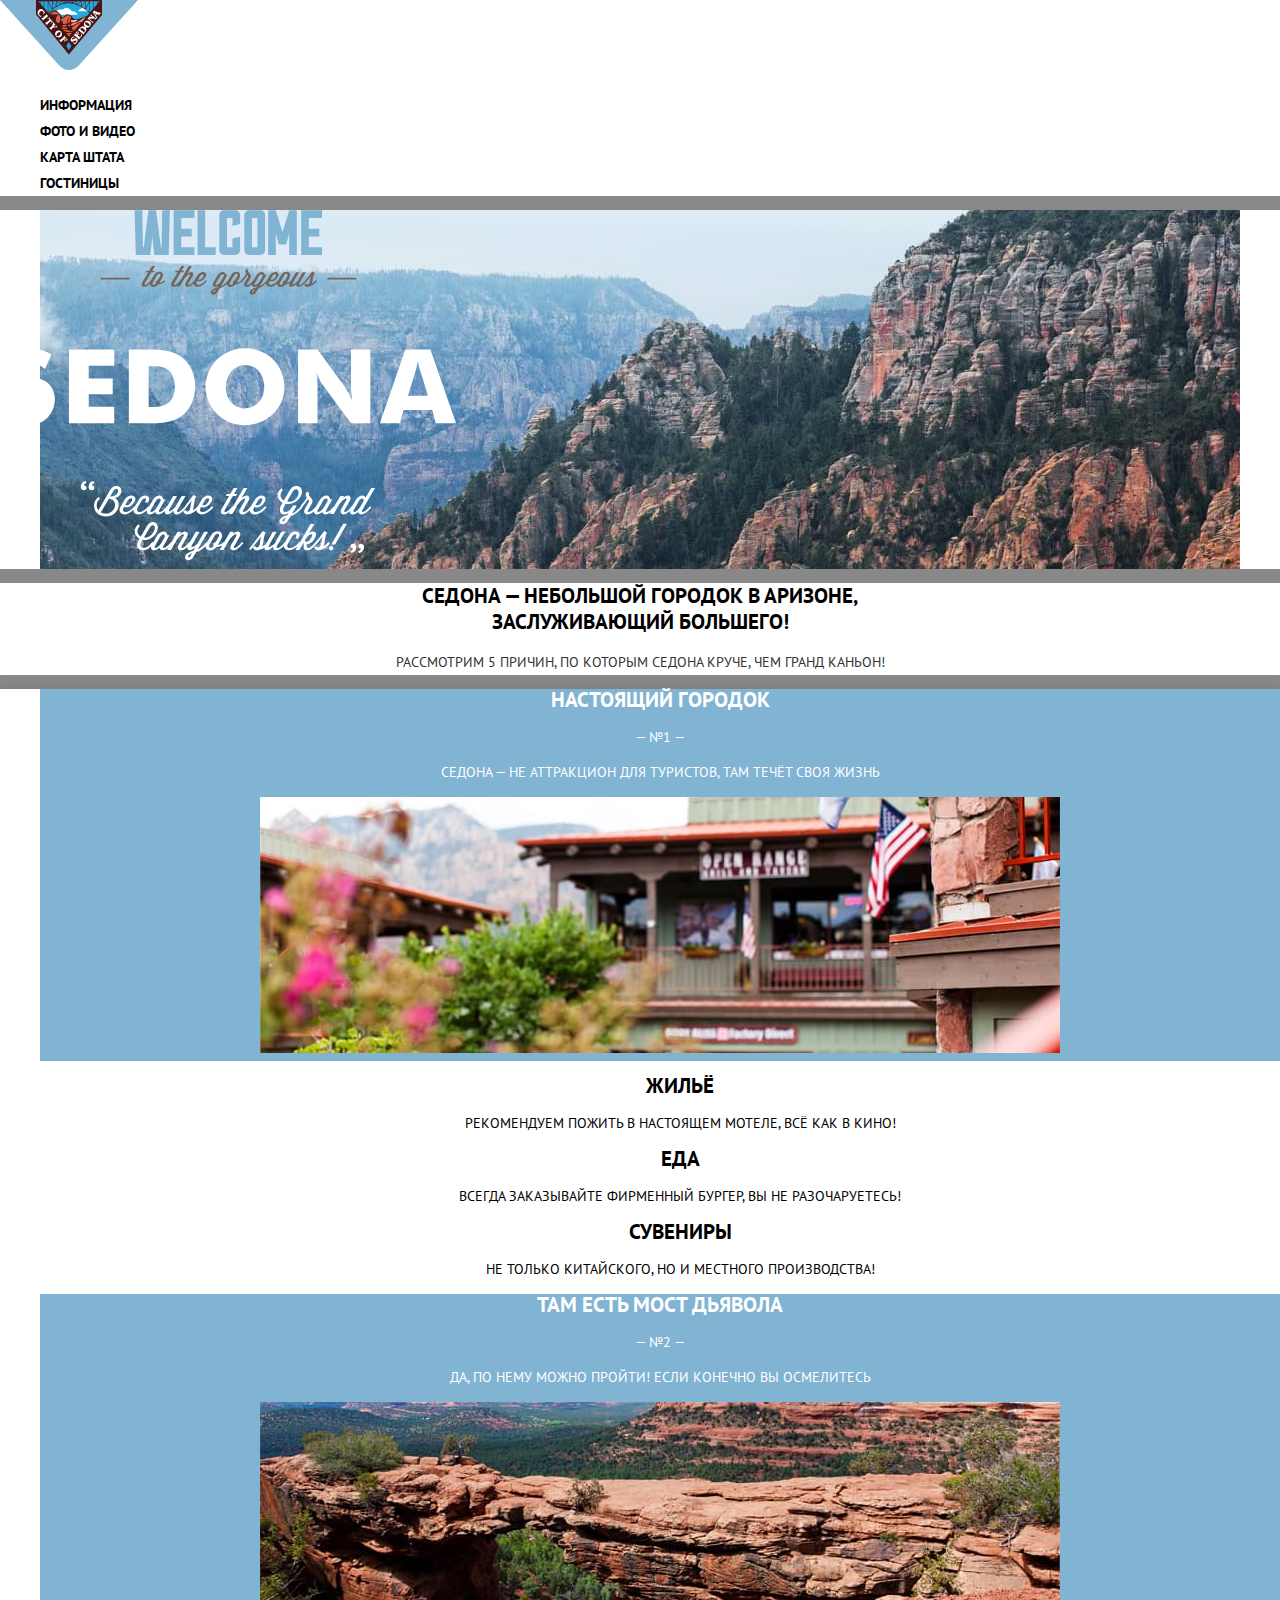
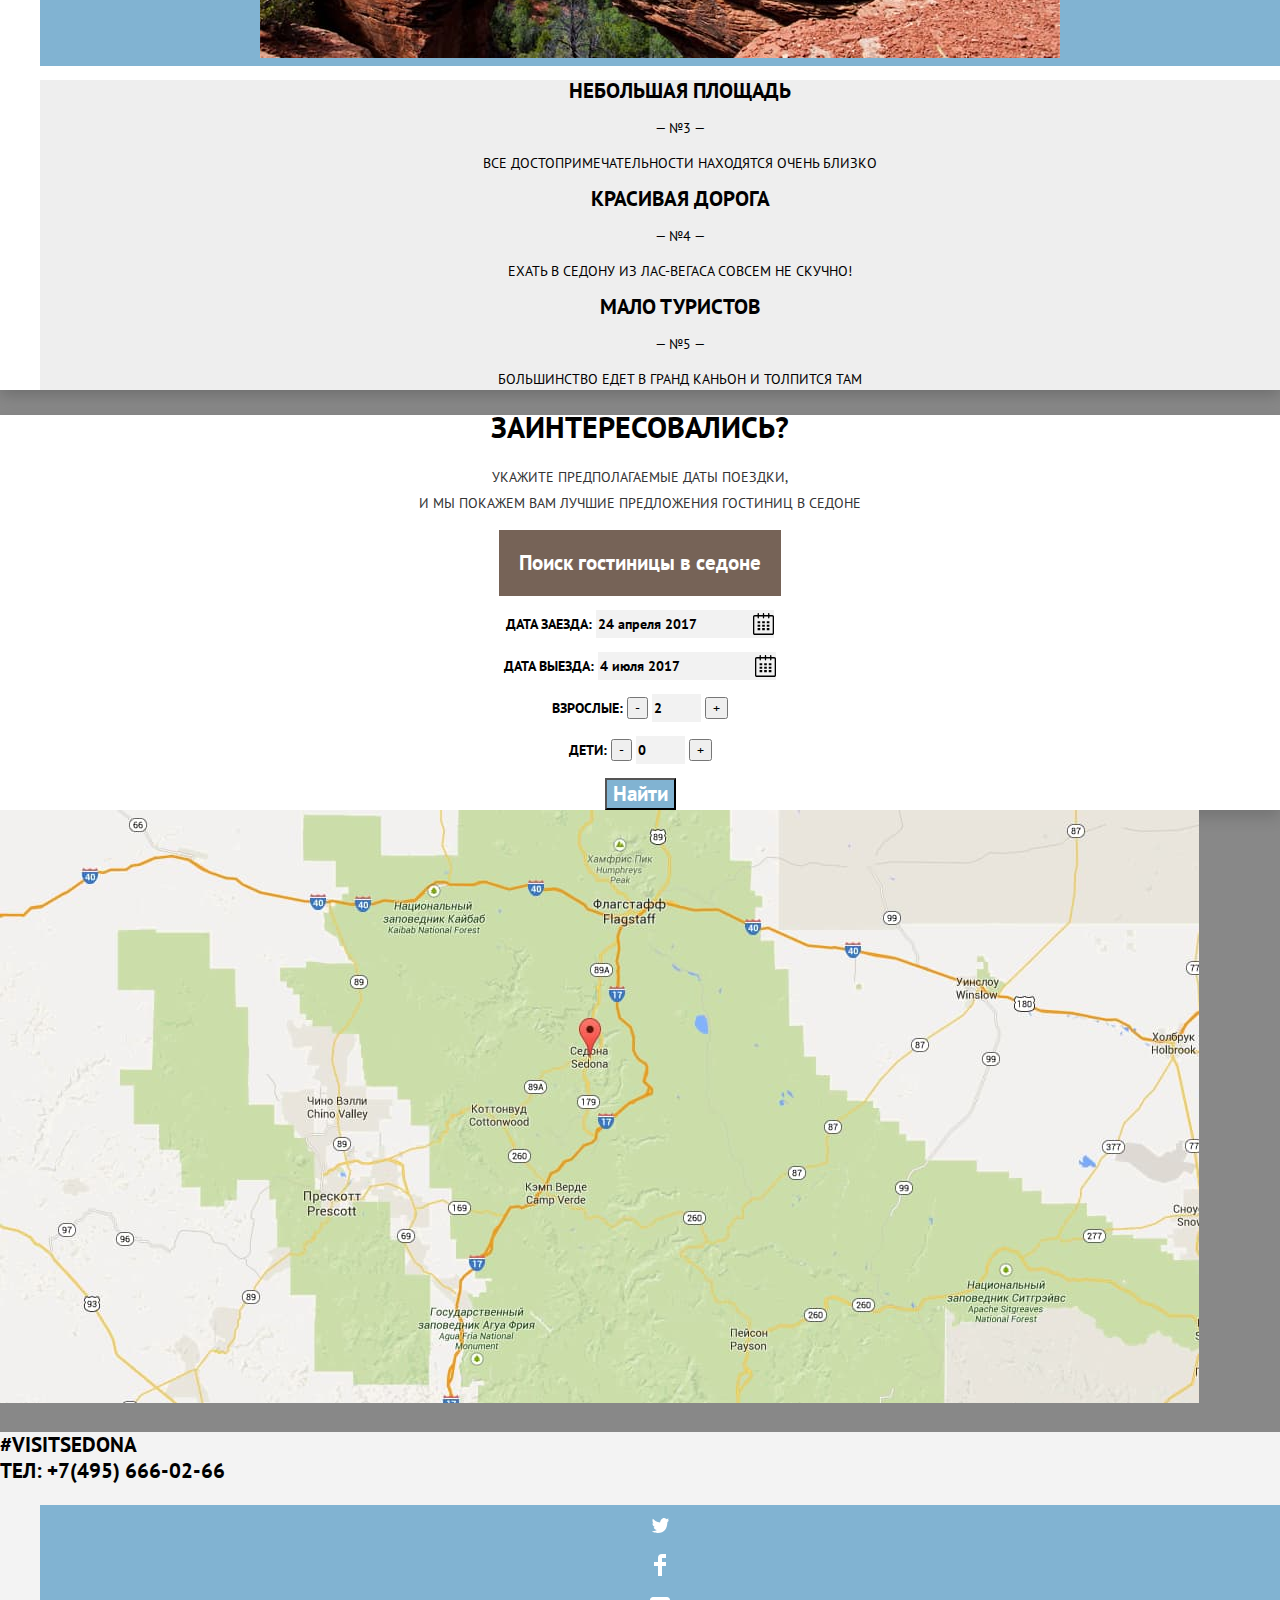
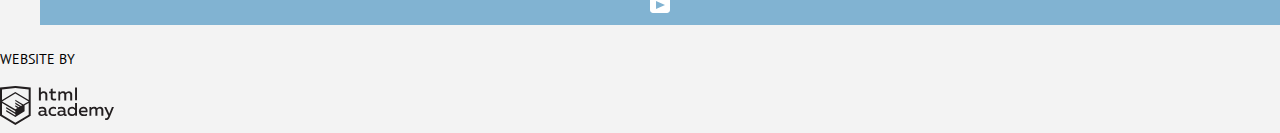
<file: index.html>
<!DOCTYPE html>
<html lang="ru">
  <head>
    <meta charset="utf-8">
    <title>HTML Academy: Седона</title>
    <link href="https://fonts.googleapis.com/css2?family=PT+Sans:wght@400;700&display=swap" rel="stylesheet">
    <link href="css/normalize.css" rel="stylesheet">
    <link href="css/style.css" rel="stylesheet">
  </head>
  <body>

    <header class="index-header">
      <nav class="index-navigation">
        <a href="index.html" class="index-logo">
          <img src="img/logo-sedona.svg" width="138" height="70" alt="Логотип сайта Седона">
        </a> 
          <ul class="navigation-list">
            <li><a href="#">Информация</a></li>
            <li><a href="#">Фото и видео</a></li>
            <li><a href="#">Карта штата</a></li>
            <li><a href="catalog.html">Гостиницы</a></li>
          </ul>
      </nav>
    </header>

    <main>

      <div class="welcome-sedona">
        <img src="img/welcome-sedona-index.svg" width="457" height="351" alt="Приветсвие сайта Седона">
      </div>
      

      <section class="welcome-index">
        <p><div class="sedona-arizona">Седона — небольшой городок в Аризоне,<br>
             заслуживающий большего!</div>
        </p>
        <p><div class="five-reasons">Рассмотрим 5 причин, по которым Седона круче, чем гранд каньон!</div></p>
      </section>

      <section class="reasons-list">
          
         <ul class="reasons">
          <li class="reason-one">
             <p><b>Настоящий городок</b></p>
             <p>— №1 —</p>
             <p>Седона — не аттракцион для туристов, там течёт своя жизнь</p>
             <img class="foto-sedona-index" src="img/first-area-foto.jpg" width="800" height="256" alt="Фотография местности">
          </li>
          <li class="advantages">
  
            <ul class="advantages-list">
               <li class="housing">
                  <p><b>Жильё</b></p>
                  <p>Рекомендуем пожить в настоящем мотеле, всё как в кино!</p>
               </li>
  
               <li class="food">
                  <p><b>Еда</b></p>
                  <p>Всегда заказывайте фирменный бургер, вы не разочаруетесь!</p>
               </li>
  
               <li class="souvenirs">
                  <p><b>Сувениры</b></p>
                  <p>Не только китайского, но и местного производства!</p>
               </li>
            </ul>
          </li>
  
          <li class="reason-two">
              <p><b>Там есть
               Мост дьявола</b></p>
              <p>— №2 —</p>
              <p>Да, по нему можно пройти! Если конечно вы осмелитесь</p>
            <img class="foto-canyon-index" src="img/second-area-foto.jpg" width="800" height="256" alt="Фотография местности">
          </li>

           <li class="advantages-reasons-second">
             
            <ul class="advantages-second-list">
             <li class="reason-three">
               <p><b>Небольшая площадь</b></p>
               <p>— №3 —</p>
               <p>Все достопримечательности
               находятся очень близко</p>
             </li>

             <li class="reason-four"> 
               <p><b>Красивая дорога</b></p>
               <p>— №4 —</p>
               <p>Ехать в Седону из Лас-Вегаса совсем не скучно!</p>
             </li>

             <li class="reason-five">
               <p><b>Мало туристов</b></p>
               <p>— №5 —</p>
               <p>большинство едет в гранд каньон и толпится там</p>
             </li>
            </ul>
          </li> 
          </ul>
      </section>

      <section class="hotel-search">
        <h2>Заинтересовались?</h2>
        <div class="enter-date"><p>Укажите предполагаемые даты поездки,<br>
         и мы покажем вам лучшие предложения гостиниц в седоне</p></div>

         <button type="button" class="search-button">Поиск гостиницы в седоне</button>
         
         <form class="hotel-found" method="post" action="https://echo.htmlacademy.ru">
          <p>
           <label for="arrival_date_id">Дата заезда:</label>
           <input type="text" name="arrival_date" id="arrival_date_id" value="24 апреля 2017">
          </p>
          <p>
            <label for="departure_date_id">Дата выезда:</label>
            <input type="text" name="departure_date" id="departure_date_id" value="4 июля 2017">
           </p>
           <p>
             <label for="adults_amount_id">Взрослые:</label>
             <button type="button">-</button>
             <input type="number" name="adults" id="adults_amount_id" min="1" max="50" step="1" value="2">
             <button type="button">+</button>
           </p>
           <p>
             <label for="children_amount_id">Дети:</label>
             <button type="button">-</button>
            <input type="number" name="children" id="children_amount_id"  min="1" max="50" step="1" value="0">
            <button type="button">+</button>
          </p>
          <button type="submit">Найти</button>
      </form>
         

      </section>


      <div class="sedona-map">
        <img class="arizona-map" src="img/arizona-map-index.jpg" width="1199" height="594" alt="Карта штата Аризона">
      </div>


    </main>

    <footer class="index-footer">
      <p>#visitSEDONA<br>
        <a href="#">Тел: +7(495) 666-02-66</a>
        </p>

        <div class="social-networks">
          <ul>
            <li class="twitter"><a href="#"></a></li>
            <li  class="facebook"><a href="#"></a></li>
            <li class="youtube"><a href="#"></a></li>
          </ul>
        </div>

        <div class="copyright">
        <p>Website by</p>
        <a href="#"><img src="img/logo-htmlacademy.svg" width="114" height="40" alt="Логотип HTML Academy"></a>
        </div>
      </footer>

  </body>
</html>
</file>
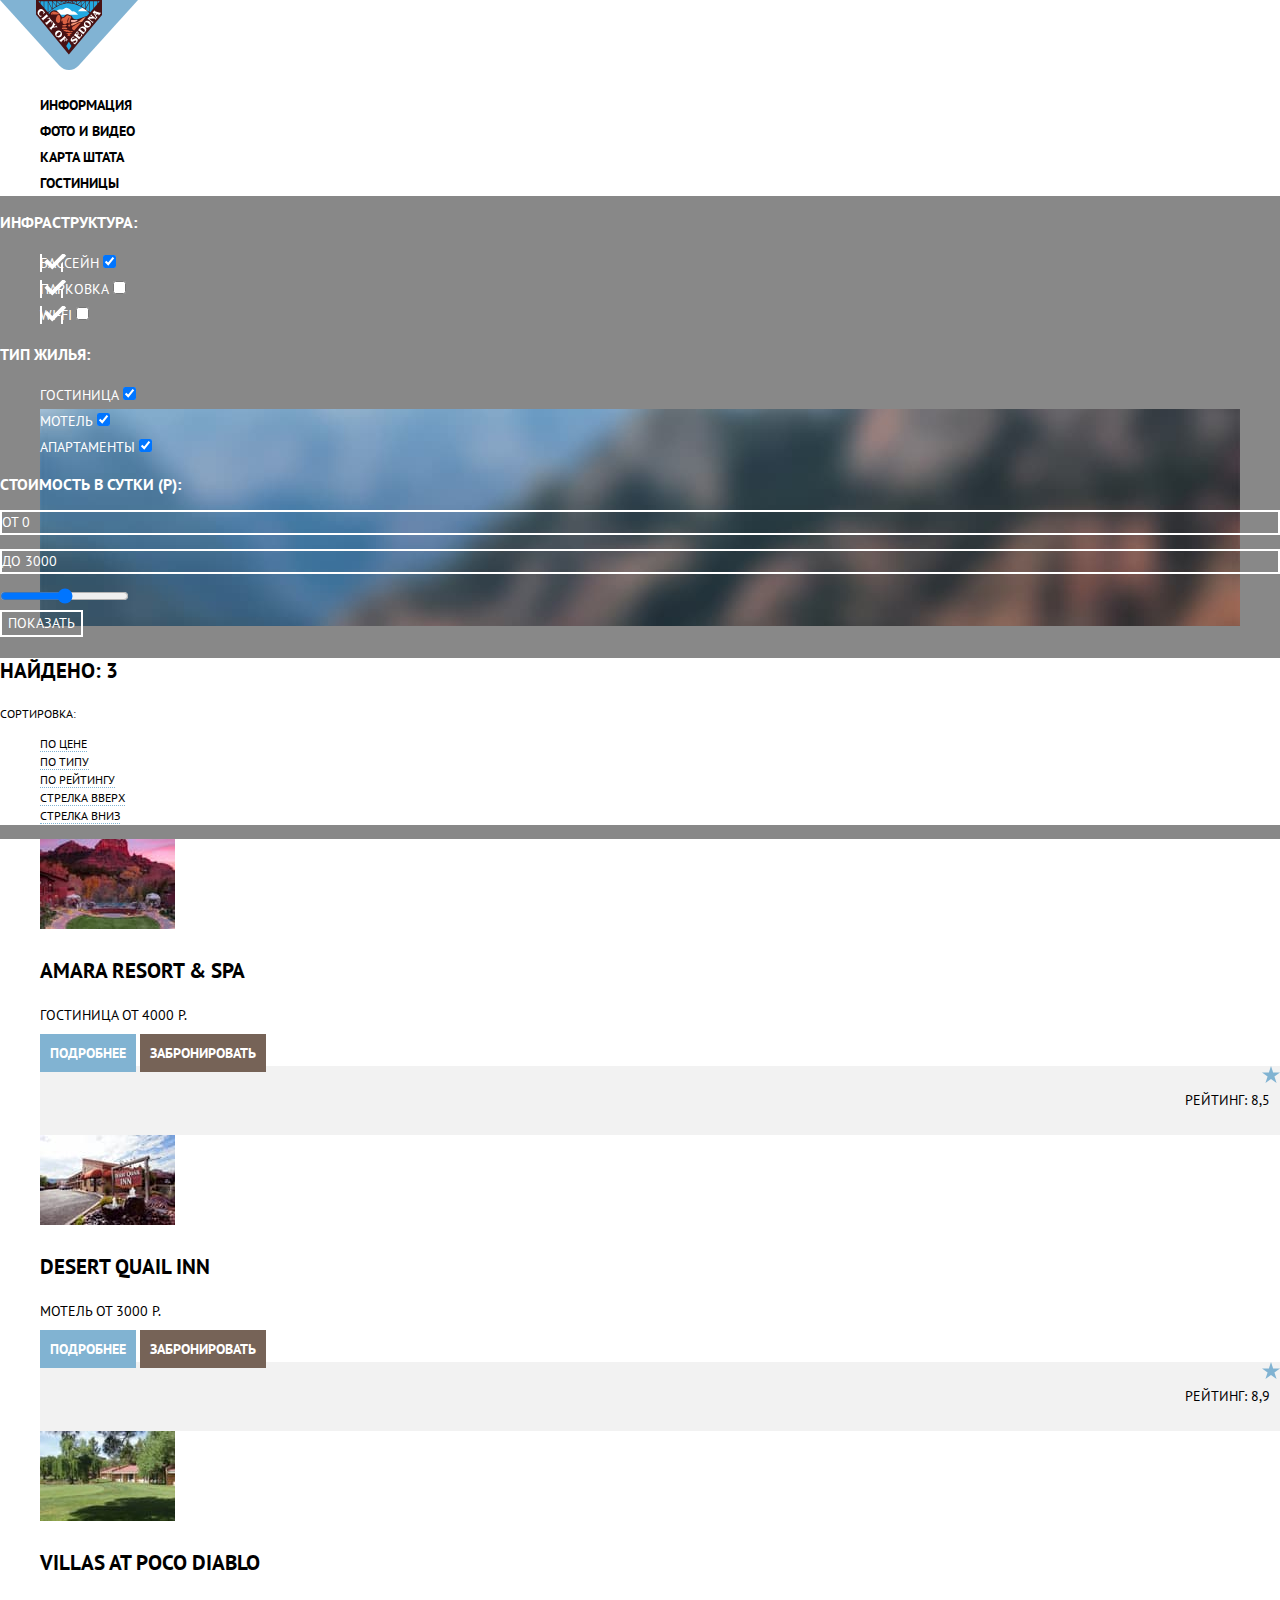
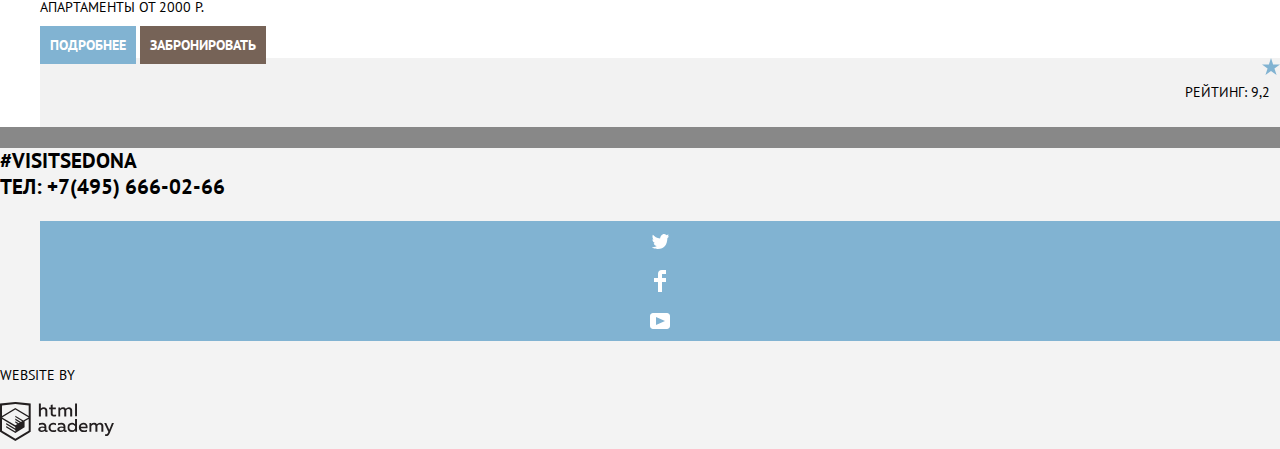
<file: catalog.html>
<!DOCTYPE html>
<html lang="ru">
  <head>
    <meta charset="utf-8">
    <title>HTML Academy: Седона</title>
    <link href="https://fonts.googleapis.com/css2?family=PT+Sans:wght@400;700&display=swap" rel="stylesheet">
    <link href="css/normalize.css" rel="stylesheet">
    <link href="css/style.css" rel="stylesheet">
  </head>
  <body>

    <header class="index-header">
      <nav class="index-navigation">
        <a href="index.html" class="index-logo">
          <img src="img/logo-sedona.svg" width="138" height="70" alt="Логотип сайта Седона">
        </a>
        <ul class="navigation-list">
          <li><a href="#">Информация</a></li>
          <li><a href="#">Фото и видео</a></li>
          <li><a href="#">Карта штата</a></li>
          <li><a href="#">Гостиницы</a></li>
        </ul>
      </nav>
    </header>

    <main>

      
      <section class="filter-hotels">
        <form>
          <span>Инфраструктура:</span>
          <ul class="search-options">
           <li>
            <label for="pool_id">Бассейн</label>
            <input type="checkbox" name="pool" id="pool_id" checked>
           </li>
           <li>
            <label for="parking_id">Парковка</label>
            <input type="checkbox" name="parking" id="parking_id">
           </li>
           <li>
            <label for="wi-fi_id">WI-FI</label>
            <input type="checkbox" name="wi-fi" id="wi-fi_id">
           </li>
          </ul>
            <span>Тип жилья:</span>
            <ul class="search-options2">
            <li>
             <label for="hotel_id">Гостиница</label>
             <input type="checkbox" name="hotel" id="hotel_id" checked>
            </li>
            <li>
             <label for="motel_id">Мотель</label>
             <input type="checkbox" name="motel" id="motel_id" checked>
            </li>
            <li>
             <label for="apartments_id">Апартаменты</label>
             <input type="checkbox" name="apartments" id="apartments_id" checked>
            </li>
          </ul>
          <div class="cost-day">
             <span>Стоимость в сутки (Р):</span>
             <p>от 0</p><p>До 3000</p>
             <label>
             <input type="range" name="Cost_per_day" min="1" max="3000" step="1">
             </label>
          </div>

          <button type="submit">Показать</button>

          <div class="searching-results">
            <p>Найдено: 3</p>
            <span>Сортировка:</span>
            <ul class="sorting-hotels">
              <li><a href="#">По цене</a></li>
              <li><a href="#">По типу</a></li>
              <li><a href="#">По рейтингу</a></li>
              <li><a href="#">Стрелка вверх</a></li>
              <li><a href="#">Стрелка вниз</a></li>
            </ul>
          </div>
        </form>
      </section>


        <section class="hotels-found">
            <ul class="hotels-found-list">
              <li>
                <img src="img/hotel-sedona.jpg" width="135" height="90" alt="Фото Гостиницы">
                <h3>Amara Resort & Spa</h3>
                <p>Гостиница От 4000 Р.</p>
                <a href="#" class="details"><b>Подробнее</b></a>
                <a href="#" class="reservation"><b>Забронировать</b></a>
                <div class="rating"><p>Рейтинг: 8,5</p></div>
              </li>
              <li>
                <img src="img/motel-sedona.jpg" width="135" height="90" alt="Фото Мотеля">
                <h3>Desert Quail Inn</h3>
                <p>Мотель От 3000 Р.</p>
                <a href="#" class="details"><b>Подробнее</b></a>
                <a href="#" class="reservation"><b>Забронировать</b></a>
                <div class="rating"><p>Рейтинг: 8,9</p></div>
              </li>
              <li>
                <img src="img/apartments-sedona.jpg" width="135" height="90" alt="Фото Апартаментов">
                <h3>Villas at Poco Diablo</h3>
                <p>Апартаменты От 2000 Р.</p>
                <a href="#" class="details"><b>Подробнее</b></a>
                <a href="#" class="reservation"><b>Забронировать</b></a>
                <div class="rating"><p>Рейтинг: 9,2</p></div>
              </li>
            </ul>
           </section>

    </main>

    <footer class="index-footer">
        <p>#visitSEDONA<br>
          <a href="#">Тел: +7(495) 666-02-66</a>
        </p>
  
        <div class="social-networks">
          <ul>
            <li class="twitter"><a href="#"></a></li>
            <li class="facebook"><a href="#"></a></li>
            <li class="youtube"><a href="#"></a></li>
          </ul>
        </div>
  
        <div class="copyright">
          <p>Website by</p>
          <a href=""><img src="img/logo-htmlacademy.svg" width="114" height="40" alt="Логотип HTML Academy"></a>
        </div>
    </footer>
  </body>
</html>
</file>
<file: css/style.css>
/* Variables */ 


:root {
    --basic-white: #ffffff;
    --basic-black: #000000;
    --special-black: #333333;
    --basic-background: #888888;
    --special-background:#eeeeee;

    --background-special-grey: #f2f2f2;
    --background-grey-steering:#ebebeb;


    --basic-blue-peace:#81B3D2;
    --basic-blue-steering:#669EC0;
    --basic-blue-pressing:#5496BD;

    --basic-brown-peace:#766357;
    --basic-brown-steering:#604E43;
    --basic-bronw-pressing:#503E33;
}


/* Global */


body {
    min-width: 1200px;
    margin: 0;
    padding: 0;
    font-family: 'PT Sans', "Arial", sans-serif;
    font-size: 14px;
    line-height: 26px;
    font-weight: bold;
    color: var(--basic-black);
    text-transform: uppercase;
    background-color: var(--basic-background);
}


a {
    text-decoration: none;
}


img {
    max-width: 100%;
    height: auto;
  }


  /* Index Header */


.index-navigation {
      font-size: 14px;
      line-height: 26px;
      font-weight: bold;
      color: var(--basic-black);
      background-color: var(--basic-white);
}


.navigation-list {
    list-style: none;
}


.navigation-list a {
    color: var(--basic-black);
}


.navigation-list a:hover {
    color: var(--basic-blue-peace);
}


/* Welcome sedona index */


.welcome-sedona {
    background-image: url("../img/welcome-background-index.jpg");
    background-color: var(--basic-white);
    background-repeat: no-repeat;
    background-position: center;
}


/* Advantages */


.welcome-index {
    font-family: inherit;
    text-align: center;
    color: var(--basic-black);
    background-color: var(--basic-white)
}


.welcome-index .sedona-arizona {
    font-weight: bold;
    font-size: 21px;
    line-height: 26px;
}


.welcome-index .five-reasons {
    font-size: 14px;
    line-height: 26px;
    font-weight: normal;
    color: var(--special-black);
}


/* Reasons index */


.reasons-list {
    font-family: inherit;
    text-transform: uppercase;
    background-color: var(--basic-white);
    box-shadow: 0px 5px 15px rgba(0, 1, 1, 0.2);
}


.reasons-list ul {
    list-style: none;
}

.reasons-list b {
    font-weight: bold;
    font-size: 21px;
    line-height: 21px;
    text-align: center;
}

.reasons-list p {
    font-weight: normal;
    font-size: 14px;
    line-height: 21px;
    text-align: center;
}


.reason-one,
.reason-two {
    text-align: center;
    color: var(--basic-white);
    background-color: var(--basic-blue-peace);
}


.advantages-second-list {
    background-color: var(--special-background);
}


/* Hotel searching form Catalog */


.filter-hotels {
    font-family: inherit;
    text-transform: uppercase;
    color: var(--basic-white);
    text-align: left;
    background-image: url("../img/background-catalog.jpg");
    background-repeat: no-repeat;
    background-position: center;
}


.filter-hotels ul {
    list-style: none;
}


.filter-hotels span {
    font-weight: bold;
    font-size: 16px;
    line-height: 21px;
}


 .filter-hotels label {
    font-weight: normal;
    font-size: 14px;
    line-height: 21px;
 }

 
 .filter-hotels button[type="submit"] {
    font-weight: normal;
    font-size: 14px;
    line-height: 21px;
    text-transform: uppercase;
    color: var(--basic-white);
    background-color: transparent;
    border: 2px solid var(--basic-white);
}


.filter-hotels button[type="submit"]:hover {
    font-weight: normal;
    font-size: 14px;
    line-height: 21px;
    text-transform: uppercase;
    color: var(--basic-black);
    background-color: var(--basic-white);
    border: 2px solid var(--basic-white);
}


 .search-options label {
     background-image: url("../img/checkbox-on.svg");
     background-repeat: no-repeat;
     background-position: left;
}


.cost-day {
    font-weight: normal;
    font-size: 14px;
    line-height: 21px;
}


.cost-day p {
    border: 2px solid var(--basic-white);
}


.searching-results {
    font-weight: normal;
    font-size: 12px;
    line-height: 18px;
    background-color: var(--basic-white);

}

.searching-results p {
    font-weight: bold;
     font-size: 21px;
     line-height: 26px;
     color: var(--basic-black);
}


.searching-results span {
    font-weight: normal;
    font-size: 12px;
    line-height: 18px;
    color: var(--basic-black)
}


.searching-results a {
    text-decoration: none;
    color: var(--basic-black); 
    border-bottom: 1px dotted var(--basic-blue-peace);
}


.searching-results a:hover {
    color: var(--basic-blue-peace);
    opacity: none;
    border-bottom: 1px dotted var(--basic-blue-peace);
}


.searching-results a:focus {
    color: var(--basic-blue-peace);
    border-bottom: none;
    opacity: none;
    border-bottom: none;
}


.searching-results a:active {
    color: var(--basic-black);
    border-bottom: none;
}





/* Hotel searching results catalog*/


.hotels-found {
    background-color: var(--basic-white);
}


.hotels-found h3 {
    font-style: normal;
    font-weight: bold;
    font-size: 21px;
    line-height: 26px;
}


.hotels-found p {
    font-style: normal;
    font-weight: normal;
    font-size: 14px;
    line-height: 21px;
}


.hotels-found ul {
    list-style: none;
}


.details {
    padding: 10px;
    font-weight: bold;
    font-size: 14px;
    line-height: 21px;
    color: var(--basic-white);
    background-color: var(--basic-blue-peace);
}


.details:hover {
    background-color: var(--basic-blue-steering);
}


.details:active {
    background-color: var(--basic-blue-pressing);
}

.reservation {
    padding: 10px;
    font-weight: bold;
    font-size: 14px;
    line-height: 21px;
    color: var(--basic-white);
    background-color: var(--basic-brown-peace);
}


.reservation:hover {
    background-color: var(--basic-brown-steering);
}


.reservation:active {
    background-color: var(--basic-bronw-pressing);
}

.rating {
    padding: 10px;
    text-align: right;
    background-color: var(--background-special-grey);
    background-image: url("../img/star.svg");
    background-repeat: no-repeat;
    background-position: 100% 0%;
}



/* Reservation index */


.hotel-search {
    background-color: var(--basic-white);
    text-align: center;
    box-shadow: 0px 7px 15px rgba(0, 1, 1, 0.15);
}


.hotel-search h2 {
    font-weight: bold;
    font-size: 30px;
    line-height: 24px;
    color: var(--basic-black);
}


.enter-date {
    font-weight: normal;
    font-size: 14px;
    line-height: 26px;
    color: var(--special-black);
}


 .search-button  {
    padding: 20px;
    font-family: inherit;
    font-size: 21px;
    line-height: 26px;
    font-weight: bold;
    color: var(--basic-white);
    background-color: var(--basic-brown-peace);
    border: none;
}


.search-button:hover {
    background-color: var(--basic-brown-steering);
}


.search-button:active {
    background-color: var(--basic-bronw-pressing);
}


.hotel-found input {
    font-size: 14px;
    line-height: 26px;
    font-weight: bold;
    background-color: var(--background-special-grey);
    border-style: none;
}


.hotel-found input:hover {
    background-color: var(--background-grey-steering);
}


.hotel-found input:focus {
    background-color: var(--basic-white);
}


.hotel-found > p > input[type=text] {
    background-image: url("../img/calendar.svg");
    background-repeat: no-repeat;
    background-position: right;
}


.hotel-found > button[type=submit] {
    font-weight: bold;
    font-size: 21px;
    line-height: 26px;
    color: var(--basic-white);
    background-color: var(--basic-blue-peace);
}


.hotel-found > button[type=submit]:hover {
    background-color: var(--basic-blue-steering);
}


.hotel-found > button[type=submit]:active {
    background-color: var(--basic-blue-pressing);
}


/* Footer */

.index-footer {
    font-weight: bold;
    font-size: 21px;
    line-height: 26px;
    color: var(--basic-black);
    background: rgba(255, 255, 255, 0.9);
}


.index-footer a {
    color: var(--basic-black);
}


.social-networks li {
    padding: 20px;
    background-color: var(--basic-blue-peace);
    list-style: none;
}


.social-networks li:hover {
    background-color: var(--basic-blue-steering);
}


.social-networks li:active {
    background-color: var(--basic-blue-pressing);
}


.twitter {
    background-image: url("../img/twitter.svg");
    background-repeat: no-repeat;
    background-position: center;
}

.facebook {
    background-image: url("../img/fb-icon.svg");
    background-repeat: no-repeat;
    background-position: center;
}


.youtube {
    background-image: url("../img/youtube.svg");
    background-repeat: no-repeat;
    background-position: center;
}


.copyright {
    font-style: normal;
    font-weight: normal;
    font-size: 14px;
    line-height: 26px;
}
</file>
